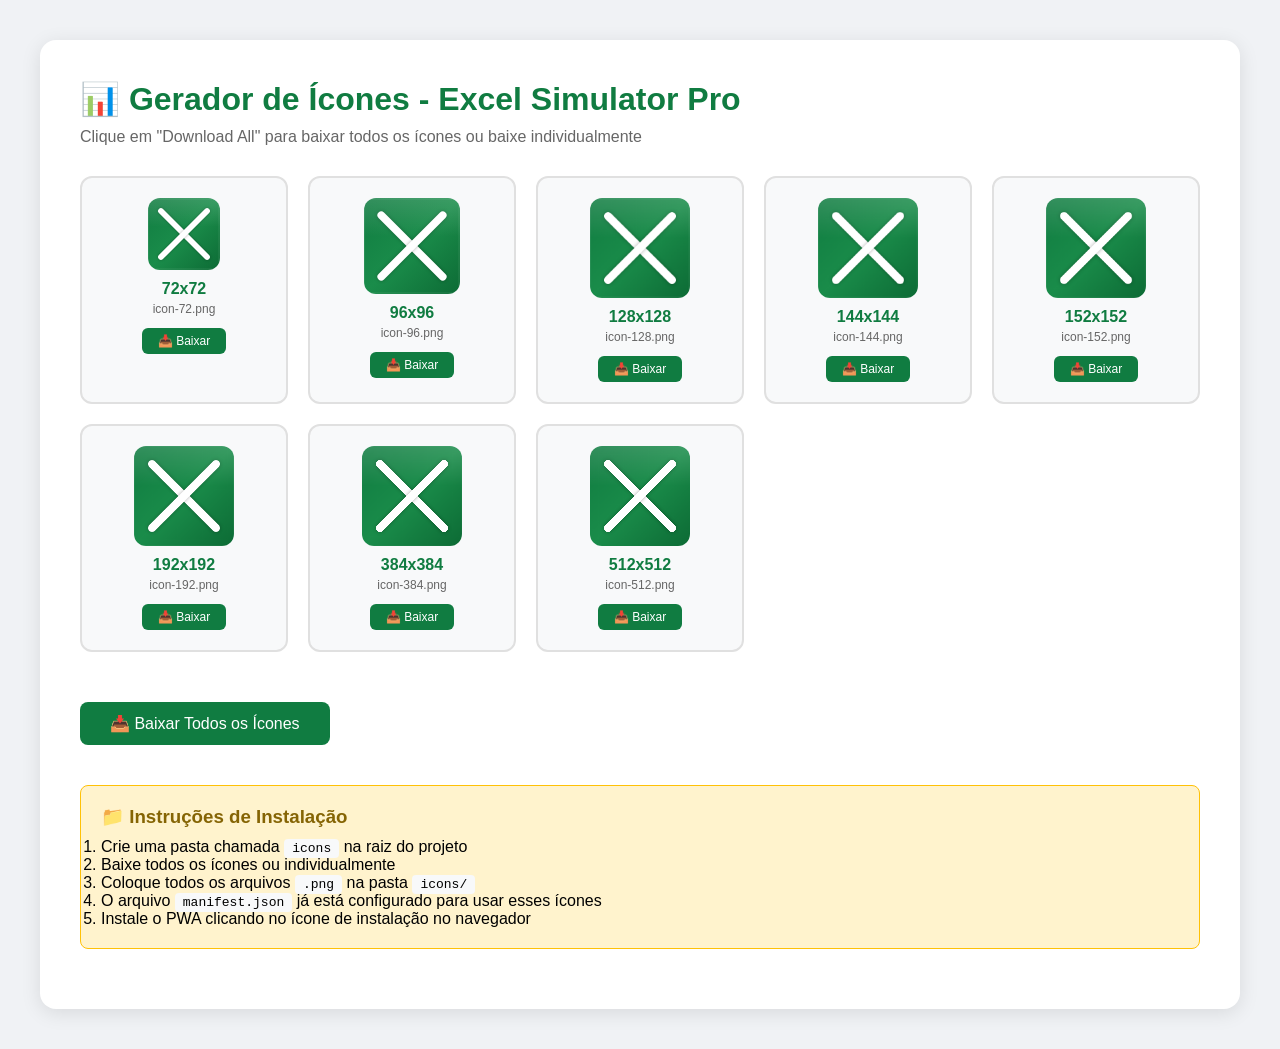
<file: generate-icons.html>
<!DOCTYPE html>
<html lang="pt-BR">
<head>
    <meta charset="UTF-8">
    <meta name="viewport" content="width=device-width, initial-scale=1.0">
    <title>Gerador de Ícones para Excel Simulator</title>
    <style>
        * {
            margin: 0;
            padding: 0;
            box-sizing: border-box;
        }
        
        body {
            font-family: 'Segoe UI', Arial, sans-serif;
            background: #f0f2f5;
            padding: 40px 20px;
        }
        
        .container {
            max-width: 1200px;
            margin: 0 auto;
            background: white;
            border-radius: 16px;
            padding: 40px;
            box-shadow: 0 4px 20px rgba(0,0,0,0.1);
        }
        
        h1 {
            color: #107C41;
            margin-bottom: 10px;
        }
        
        .subtitle {
            color: #666;
            margin-bottom: 30px;
        }
        
        .icons-grid {
            display: grid;
            grid-template-columns: repeat(auto-fill, minmax(180px, 1fr));
            gap: 20px;
            margin: 30px 0;
        }
        
        .icon-card {
            background: #f8f9fa;
            border-radius: 12px;
            padding: 20px;
            text-align: center;
            border: 2px solid #e0e0e0;
            transition: all 0.3s;
            cursor: pointer;
        }
        
        .icon-card:hover {
            border-color: #107C41;
            transform: translateY(-2px);
            box-shadow: 0 4px 12px rgba(16,124,65,0.15);
        }
        
        .icon-card canvas {
            border-radius: 12px;
            margin-bottom: 10px;
            display: block;
            margin: 0 auto 10px;
        }
        
        .icon-card .size {
            font-weight: bold;
            color: #107C41;
        }
        
        .icon-card .filename {
            font-size: 12px;
            color: #666;
            margin: 4px 0;
        }
        
        .icon-card .download-btn {
            background: #107C41;
            color: white;
            border: none;
            padding: 6px 16px;
            border-radius: 6px;
            cursor: pointer;
            font-size: 12px;
            margin-top: 8px;
            transition: background 0.2s;
        }
        
        .icon-card .download-btn:hover {
            background: #0d6635;
        }
        
        .download-all {
            background: #107C41;
            color: white;
            border: none;
            padding: 12px 30px;
            border-radius: 8px;
            font-size: 16px;
            cursor: pointer;
            transition: background 0.3s;
            margin: 20px 0;
        }
        
        .download-all:hover {
            background: #0d6635;
        }
        
        .instructions {
            background: #fff3cd;
            border: 1px solid #ffc107;
            border-radius: 8px;
            padding: 20px;
            margin: 20px 0;
        }
        
        .instructions h3 {
            color: #856404;
            margin-bottom: 10px;
        }
        
        .instructions code {
            background: #f8f9fa;
            padding: 2px 8px;
            border-radius: 4px;
            font-size: 13px;
        }
        
        .success-msg {
            background: #d4edda;
            border: 1px solid #28a745;
            border-radius: 8px;
            padding: 15px;
            color: #155724;
            display: none;
        }
        
        .success-msg.show {
            display: block;
        }
    </style>
</head>
<body>
    <div class="container">
        <h1>📊 Gerador de Ícones - Excel Simulator Pro</h1>
        <p class="subtitle">Clique em "Download All" para baixar todos os ícones ou baixe individualmente</p>
        
        <div id="successMsg" class="success-msg">
            ✅ Todos os ícones foram baixados! Coloque-os na pasta <code>icons/</code> na raiz do projeto.
        </div>
        
        <div id="iconsGrid" class="icons-grid"></div>
        
        <button class="download-all" onclick="downloadAllIcons()">
            📥 Baixar Todos os Ícones
        </button>
        
        <div class="instructions">
            <h3>📁 Instruções de Instalação</h3>
            <ol>
                <li>Crie uma pasta chamada <code>icons</code> na raiz do projeto</li>
                <li>Baixe todos os ícones ou individualmente</li>
                <li>Coloque todos os arquivos <code>.png</code> na pasta <code>icons/</code></li>
                <li>O arquivo <code>manifest.json</code> já está configurado para usar esses ícones</li>
                <li>Instale o PWA clicando no ícone de instalação no navegador</li>
            </ol>
        </div>
    </div>

    <script>
        // Configuração dos ícones
        const iconSizes = [
            { size: 72, name: 'icon-72.png' },
            { size: 96, name: 'icon-96.png' },
            { size: 128, name: 'icon-128.png' },
            { size: 144, name: 'icon-144.png' },
            { size: 152, name: 'icon-152.png' },
            { size: 192, name: 'icon-192.png' },
            { size: 384, name: 'icon-384.png' },
            { size: 512, name: 'icon-512.png' }
        ];

        // Função para desenhar o ícone do Excel
        function drawExcelIcon(size) {
            const canvas = document.createElement('canvas');
            canvas.width = size;
            canvas.height = size;
            const ctx = canvas.getContext('2d');
            
            // Fundo verde do Excel
            const gradient = ctx.createLinearGradient(0, 0, size, size);
            gradient.addColorStop(0, '#107C41');
            gradient.addColorStop(0.5, '#1A8C4A');
            gradient.addColorStop(1, '#0D6B35');
            ctx.fillStyle = gradient;
            
            // Borda arredondada
            const radius = size * 0.08;
            const x = 0;
            const y = 0;
            const w = size;
            const h = size;
            ctx.beginPath();
            ctx.moveTo(x + radius, y);
            ctx.lineTo(x + w - radius, y);
            ctx.quadraticCurveTo(x + w, y, x + w, y + radius);
            ctx.lineTo(x + w, y + h - radius);
            ctx.quadraticCurveTo(x + w, y + h, x + w - radius, y + h);
            ctx.lineTo(x + radius, y + h);
            ctx.quadraticCurveTo(x, y + h, x, y + h - radius);
            ctx.lineTo(x, y + radius);
            ctx.quadraticCurveTo(x, y, x + radius, y);
            ctx.closePath();
            ctx.fill();
            
            // Sombra
            ctx.shadowColor = 'rgba(0,0,0,0.2)';
            ctx.shadowBlur = size * 0.05;
            
            // "X" branco do Excel
            const padding = size * 0.18;
            const lineWidth = size * 0.08;
            ctx.strokeStyle = 'white';
            ctx.lineWidth = lineWidth;
            ctx.lineCap = 'round';
            ctx.lineJoin = 'round';
            
            // Desenha o "X"
            ctx.shadowColor = 'rgba(0,0,0,0.3)';
            ctx.shadowBlur = size * 0.04;
            
            // Primeira diagonal (\) 
            ctx.beginPath();
            ctx.moveTo(padding, padding);
            ctx.lineTo(size - padding, size - padding);
            ctx.stroke();
            
            // Segunda diagonal (/)
            ctx.beginPath();
            ctx.moveTo(size - padding, padding);
            ctx.lineTo(padding, size - padding);
            ctx.stroke();
            
            // Brilho no topo
            ctx.shadowBlur = 0;
            const glowGradient = ctx.createLinearGradient(0, 0, 0, size * 0.4);
            glowGradient.addColorStop(0, 'rgba(255,255,255,0.15)');
            glowGradient.addColorStop(1, 'rgba(255,255,255,0)');
            ctx.fillStyle = glowGradient;
            ctx.fillRect(0, 0, size, size * 0.4);
            
            // Borda sutil
            ctx.strokeStyle = 'rgba(255,255,255,0.1)';
            ctx.lineWidth = 1;
            ctx.strokeRect(1, 1, size - 2, size - 2);
            
            return canvas;
        }

        // Gera todos os ícones na página
        function generateIcons() {
            const grid = document.getElementById('iconsGrid');
            grid.innerHTML = '';
            
            iconSizes.forEach(({ size, name }) => {
                const canvas = drawExcelIcon(size);
                
                const card = document.createElement('div');
                card.className = 'icon-card';
                
                // Cria uma cópia do canvas para exibição
                const displayCanvas = document.createElement('canvas');
                displayCanvas.width = Math.min(size, 100);
                displayCanvas.height = Math.min(size, 100);
                const ctx = displayCanvas.getContext('2d');
                ctx.drawImage(canvas, 0, 0, displayCanvas.width, displayCanvas.height);
                
                const sizeLabel = document.createElement('div');
                sizeLabel.className = 'size';
                sizeLabel.textContent = `${size}x${size}`;
                
                const filenameLabel = document.createElement('div');
                filenameLabel.className = 'filename';
                filenameLabel.textContent = name;
                
                const downloadBtn = document.createElement('button');
                downloadBtn.className = 'download-btn';
                downloadBtn.textContent = '📥 Baixar';
                downloadBtn.onclick = () => downloadIcon(canvas, name);
                
                card.appendChild(displayCanvas);
                card.appendChild(sizeLabel);
                card.appendChild(filenameLabel);
                card.appendChild(downloadBtn);
                
                // Armazena o canvas para download all
                card.dataset.canvas = canvas.toDataURL('image/png');
                card.dataset.name = name;
                
                grid.appendChild(card);
            });
        }

        // Baixa um ícone individual
        function downloadIcon(canvas, filename) {
            const link = document.createElement('a');
            link.download = filename;
            link.href = canvas.toDataURL('image/png');
            link.click();
        }

        // Baixa todos os ícones
        function downloadAllIcons() {
            const cards = document.querySelectorAll('.icon-card');
            let delay = 0;
            
            cards.forEach((card) => {
                const canvas = drawExcelIcon(
                    parseInt(card.querySelector('.size').textContent.split('x')[0])
                );
                const name = card.querySelector('.filename').textContent;
                
                setTimeout(() => {
                    const link = document.createElement('a');
                    link.download = name;
                    link.href = canvas.toDataURL('image/png');
                    link.click();
                }, delay);
                
                delay += 500;
            });
            
            // Mostra mensagem de sucesso
            const msg = document.getElementById('successMsg');
            msg.classList.add('show');
            setTimeout(() => msg.classList.remove('show'), 8000);
        }

        // Inicializa
        generateIcons();
    </script>
</body>
</html>
</file>
